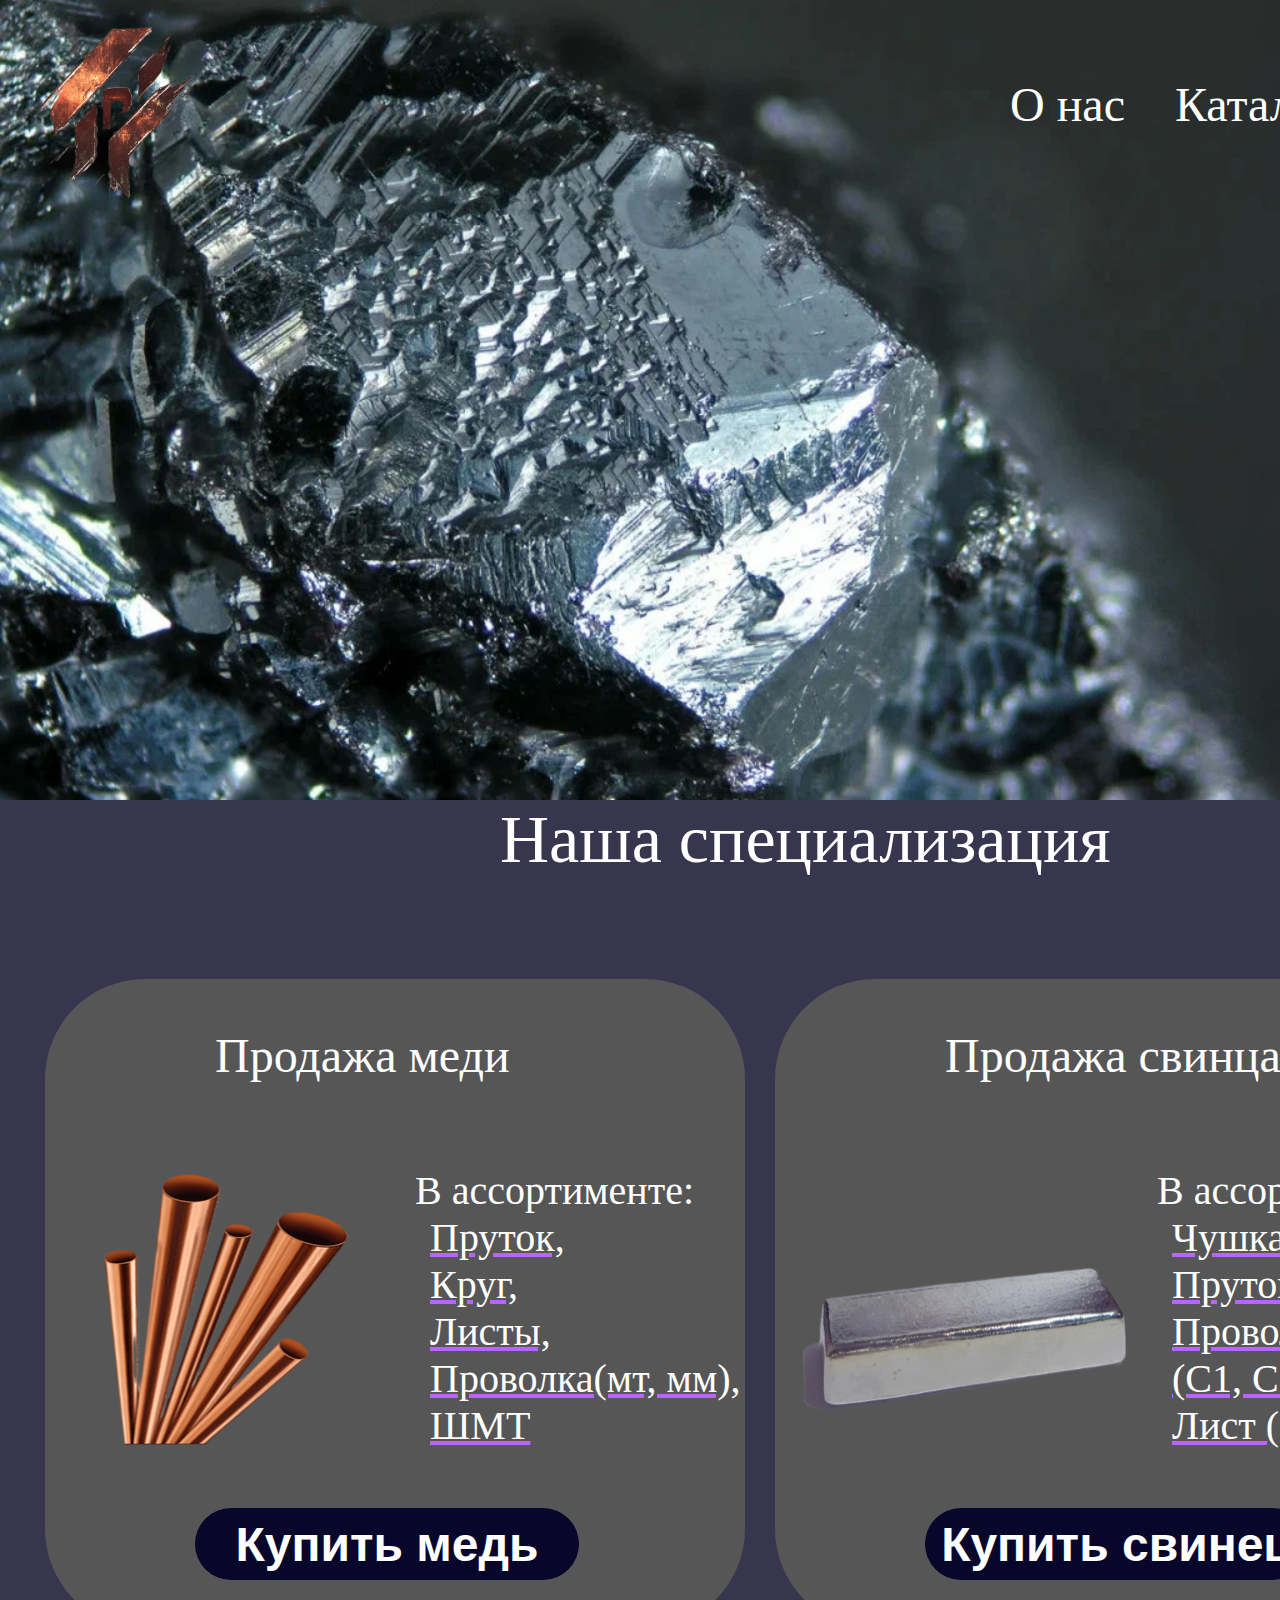
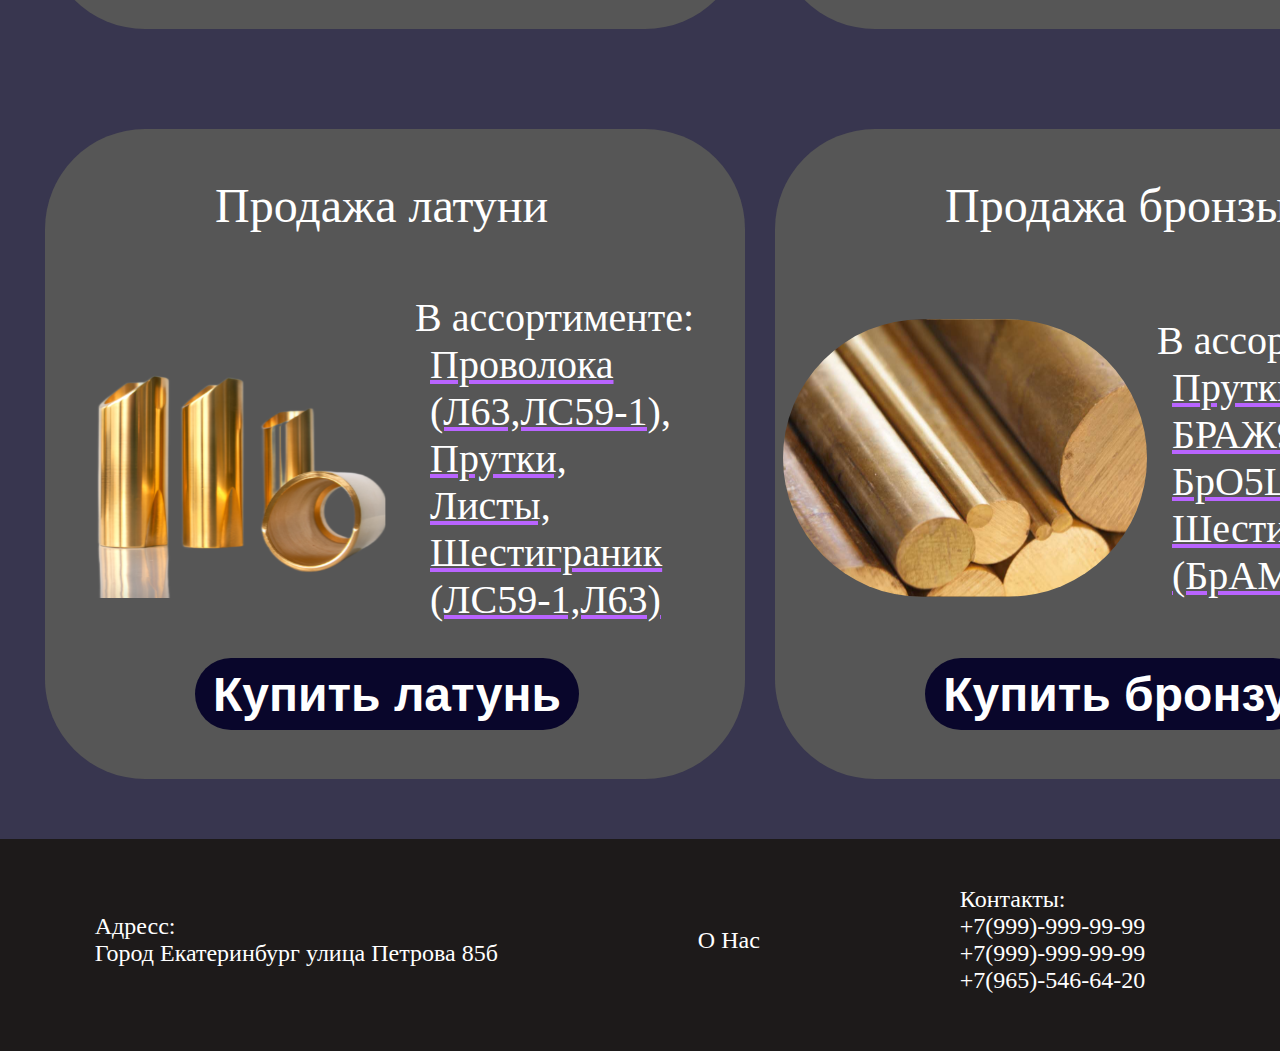
<file: ИП/index.html>
<!DOCTYPE html>
<html lang="en">
<head>
    <meta charset="UTF-8">
    <meta name="viewport" content="width=device-width, initial-scale=1.0">
    <title>Metall</title>
    <link rel="stylesheet" href="./assets/css/style.css">
    <link rel="shortcut icon" type="image/png" href="./assets/img/main/logo.svg">
</head>
<body>
    <main class="main">
        <header class="header">
            <div class="header__wrap">
                <img src="./assets/img/main/logo.svg" alt="">
                <div class="header__textblock">
                    <a href="#" class="header__link"><div class="header__text">О нас</div></a>
                    <a href="./catalog.html" class="header__link"><div class="header__text">Каталог</div></a>
                </div>
            </div>
        </header>
    </main>
    <section class="produce">
        <div class="produce__wrap">
            <div class="produce__tittle">
                Наша специализация
            </div>
            <div class="produce__container">
                <div class="produce__block">
                    <div class="produce__block_tittle">Продажа меди</div>
                    <div class="produce__info">
                        <img src="./assets/img/main/copper.svg" alt="cooper" class="produce__cooper">
                        <div class="produce__textblock">
                            <div class="produce__text">В ассортименте:</div>
                            <a href="#" class="produce__link"><p class="produce__text pa">Пруток,</p></a>
                            <a href="#" class="produce__link"><p class="produce__text pa">Круг,</p></a>
                            <a href="#" class="produce__link"><p class="produce__text pa">Листы,</p></a>
                            <a href="#" class="produce__link"><p class="produce__text pa">Проволка(мт, мм),</p></a>
                            <a href="#" class="produce__link"><p class="produce__text pa">ШМТ</p></a>
                        </div>
                    </div>
                    <button class="produce__btn btn"><a href="#" class="produce__btn_link"><p class="produce__btn_text">Купить медь</p></a></button>
                </div>

                <div class="produce__block">
                    <div class="produce__block_tittle">Продажа свинца</div>
                    <div class="produce__box">
                        <div class="produce__info">
                            <img src="./assets/img/main/lead.svg" alt="cooper" class="produce__cooper">
                            <div class="produce__textblock">
                                <div class="produce__text">В ассортименте:</div>
                                <a href="#" class="produce__link"><p class="produce__text pa">Чушка (С1, С2),</p></a>
                                <a href="#" class="produce__link"><p class="produce__text pa">Пруток(С1, С2),</p></a>
                                <a href="#" class="produce__link"><p class="produce__text pa">Проволока <br> (С1, С2), </p></a>
                                <a href="#" class="produce__link"><p class="produce__text pa">Лист (С1, С2) </p></a>
                            </div>
                        </div>
                    </div>
                    <button class="produce__btn btn"><a href="#" class="produce__btn_link"><p class="produce__btn_text">Купить свинец</p></a></button>
                </div>
            </div>
            
            <div class="produce__container">
                <div class="produce__block">
                    <div class="produce__block_tittle">Продажа латуни</div>
                    <div class="produce__info">
                        <img src="./assets/img/main/brass.svg" alt="cooper" class="produce__cooper">
                        <div class="produce__textblock">
                            <div class="produce__text">В ассортименте:</div>
                            <a href="#" class="produce__link"><p class="produce__text pa">Проволока <br> (Л63,ЛС59-1),</p></a>
                            <a href="#" class="produce__link"><p class="produce__text pa">Прутки,</p></a>
                            <a href="#" class="produce__link"><p class="produce__text pa">Листы,</p></a>
                            <a href="#" class="produce__link"><p class="produce__text pa">Шестиграник <br> (ЛС59-1,Л63)</p></a>
                        </div>
                    </div>
                    <button class="produce__btn btn"><a href="#" class="produce__btn_link"><p class="produce__btn_text">Купить латунь</p></a></button>
                </div>

                <div class="produce__block">
                    <div class="produce__block_tittle">Продажа бронзы</div>
                    <div class="produce__box">
                        <div class="produce__info">
                            <img src="./assets/img/main/bronze.svg" alt="cooper" class="produce__cooper">
                            <div class="produce__textblock">
                                <div class="produce__text">В ассортименте:</div>
                                <a href="#" class="produce__link"><p class="produce__text pa">Прутки,</p></a>
                                <a href="#" class="produce__link"><p class="produce__text pa">БРАЖ9-4,</p></a>
                                <a href="#" class="produce__link"><p class="produce__text pa">БрО5Ц5С5,</p></a>
                                <a href="#" class="produce__link"><p class="produce__text pa">Шестигранник<br>(БрАМц9-2)</p></a>
                            </div>
                        </div>
                    </div>
                    <button class="produce__btn btn"><a href="#" class="produce__btn_link"><p class="produce__btn_text">Купить бронзу</p></a></button>
                </div>
            </div>
        </div>
    </section>
    <footer class="footer">
        <div class="footer__wrap">
            <div class="footer__text">Адресс: <br> Город Екатеринбург улица Петрова 85б</div>
            <a href="#" class="footer__link"><p class="footer__text">О Нас</p></a>
            <div class="footer__text">Контакты: <br> +7(999)-999-99-99 <br> +7(999)-999-99-99 <br> +7(965)-546-64-20</div>
        </div>
    </footer>
</body>
</html>
</file>
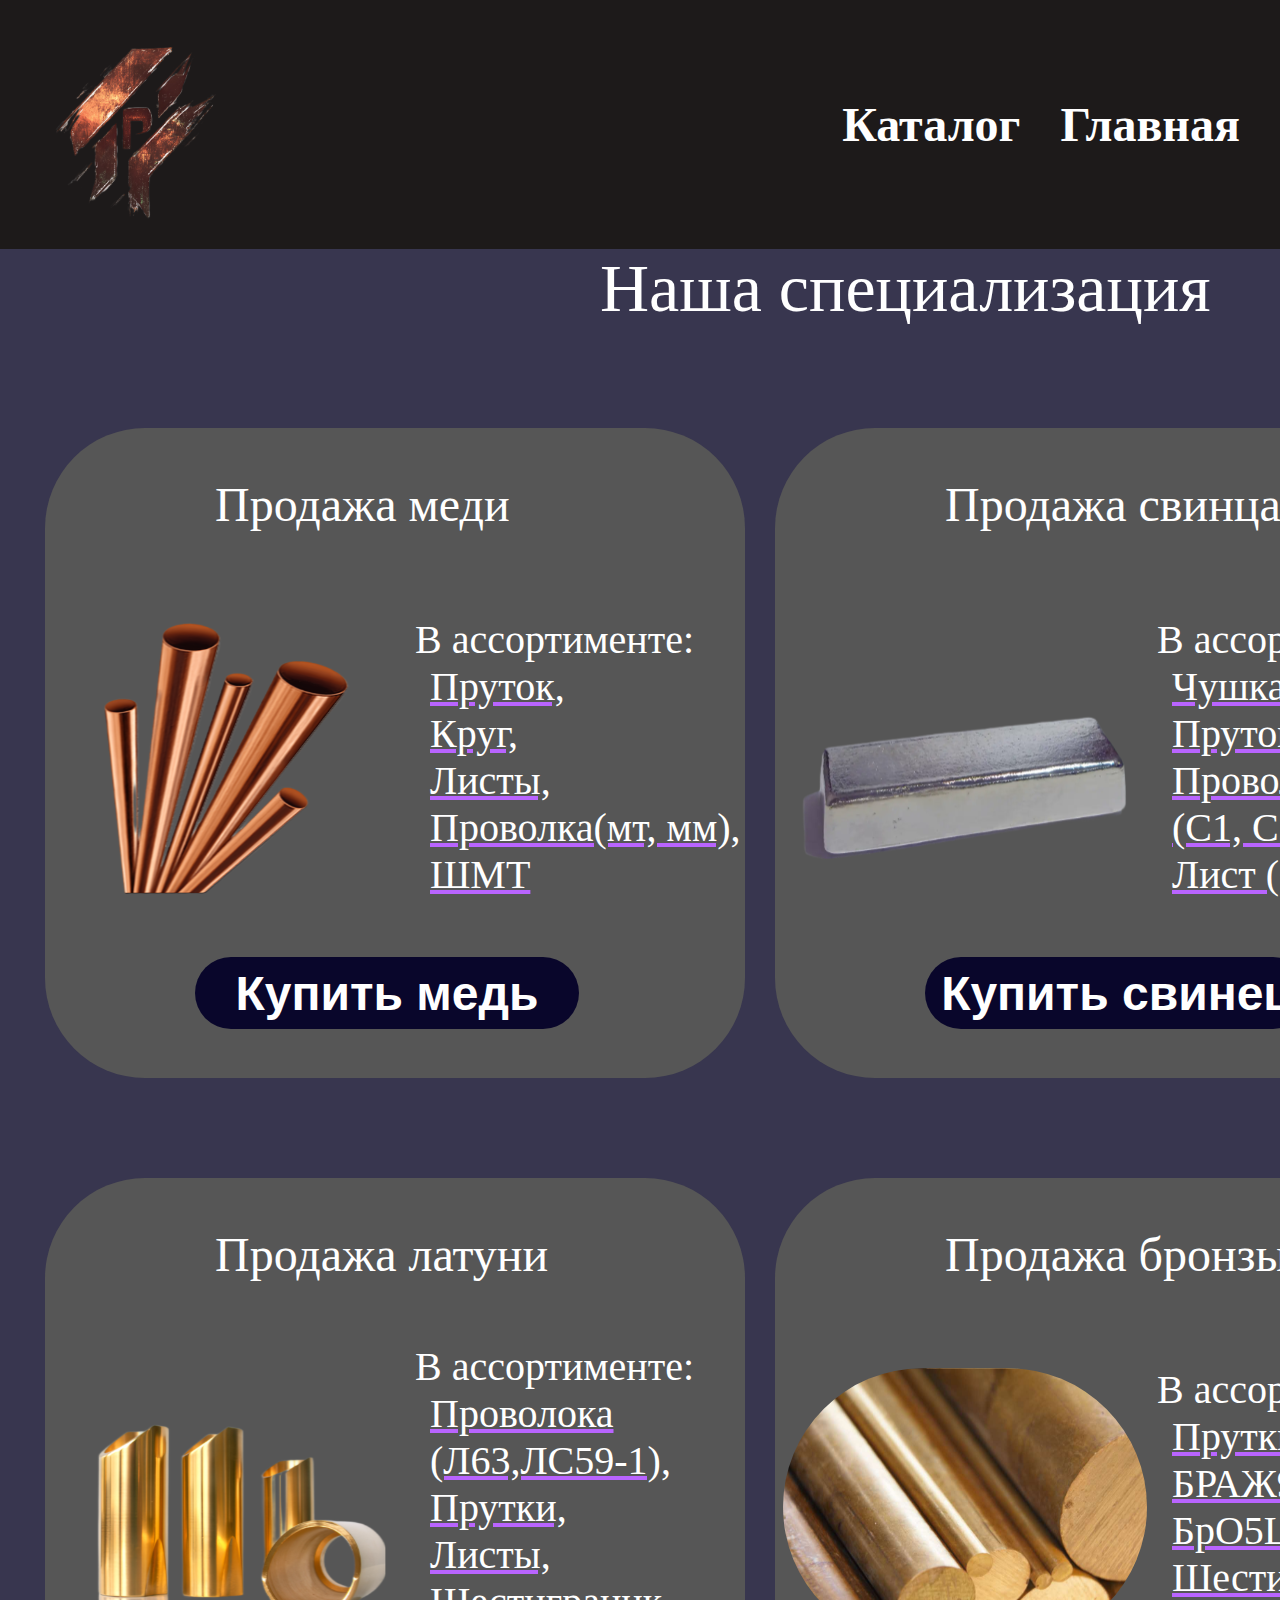
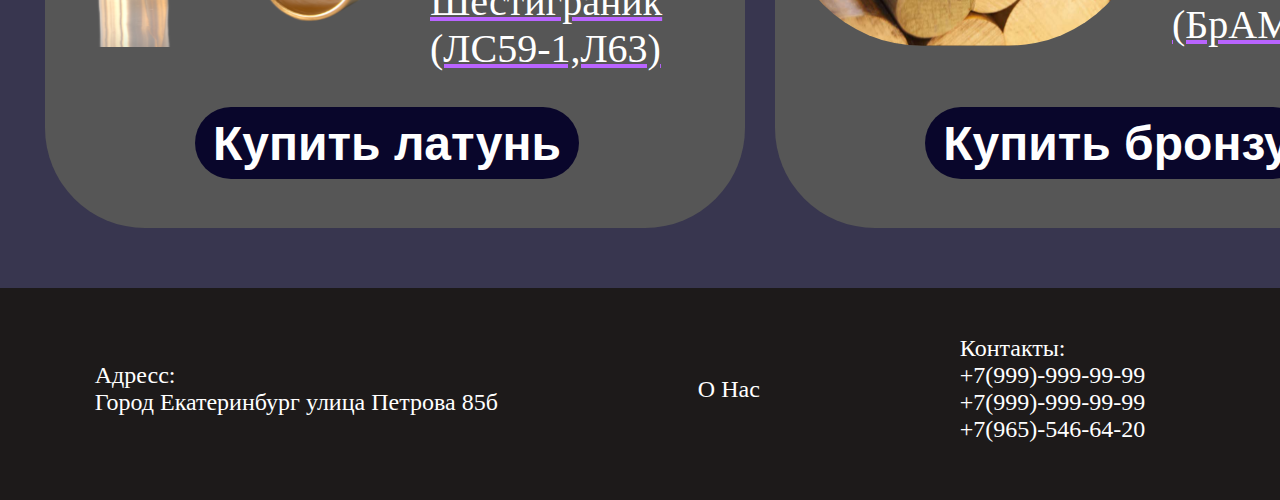
<file: ИП/catalog.html>
<!DOCTYPE html>
<html lang="en">
<head>
    <meta charset="UTF-8">
    <meta name="viewport" content="width=device-width, initial-scale=1.0">
    <title>Metall</title>
    <link rel="stylesheet" href="./assets/css/catalog__style.css">
    <link rel="shortcut icon" type="image/png" href="./assets/img/main/logo.svg">
</head>
<body>
    <header class="header">
        <div class="header__wrap">
            <img src="./assets/img/main/logo.svg" alt="" class="header__logo">
            <div class="header__block">
                <a href="#" class="header__link"><p class="header__text">Каталог</p></a>
                <a href="./index.html" class="header__link"><p class="header__text">Главная</p></a>
            </div>
        </div>
    </header>
    <section class="produce">
        <div class="produce__wrap">
            <div class="produce__tittle">
                Наша специализация
            </div>
            <div class="produce__container">
                <div class="produce__block">
                    <div class="produce__block_tittle">Продажа меди</div>
                    <div class="produce__info">
                        <img src="./assets/img/main/copper.svg" alt="cooper" class="produce__cooper">
                        <div class="produce__textblock">
                            <div class="produce__text">В ассортименте:</div>
                            <a href="#" class="produce__link"><p class="produce__text pa">Пруток,</p></a>
                            <a href="#" class="produce__link"><p class="produce__text pa">Круг,</p></a>
                            <a href="#" class="produce__link"><p class="produce__text pa">Листы,</p></a>
                            <a href="#" class="produce__link"><p class="produce__text pa">Проволка(мт, мм),</p></a>
                            <a href="#" class="produce__link"><p class="produce__text pa">ШМТ</p></a>
                        </div>
                    </div>
                    <button class="produce__btn btn"><a href="#" class="produce__btn_link"><p class="produce__btn_text">Купить медь</p></a></button>
                </div>

                <div class="produce__block">
                    <div class="produce__block_tittle">Продажа свинца</div>
                    <div class="produce__box">
                        <div class="produce__info">
                            <img src="./assets/img/main/lead.svg" alt="cooper" class="produce__cooper">
                            <div class="produce__textblock">
                                <div class="produce__text">В ассортименте:</div>
                                <a href="#" class="produce__link"><p class="produce__text pa">Чушка (С1),</p></a>
                                <a href="#" class="produce__link"><p class="produce__text pa">Пруток(С1, С2),</p></a>
                                <a href="#" class="produce__link"><p class="produce__text pa">Проволока <br> (С1, С2), </p></a>
                                <a href="#" class="produce__link"><p class="produce__text pa">Лист (С1, С2) </p></a>
                            </div>
                        </div>
                    </div>
                    <button class="produce__btn btn"><a href="#" class="produce__btn_link"><p class="produce__btn_text">Купить свинец</p></a></button>
                </div>
            </div>
            
            <div class="produce__container">
                <div class="produce__block">
                    <div class="produce__block_tittle">Продажа латуни</div>
                    <div class="produce__info">
                        <img src="./assets/img/main/brass.svg" alt="cooper" class="produce__cooper">
                        <div class="produce__textblock">
                            <div class="produce__text">В ассортименте:</div>
                            <a href="#" class="produce__link"><p class="produce__text pa">Проволока <br> (Л63,ЛС59-1),</p></a>
                            <a href="#" class="produce__link"><p class="produce__text pa">Прутки,</p></a>
                            <a href="#" class="produce__link"><p class="produce__text pa">Листы,</p></a>
                            <a href="#" class="produce__link"><p class="produce__text pa">Шестиграник <br> (ЛС59-1,Л63)</p></a>
                        </div>
                    </div>
                    <button class="produce__btn btn"><a href="#" class="produce__btn_link"><p class="produce__btn_text">Купить латунь</p></a></button>
                </div>

                <div class="produce__block">
                    <div class="produce__block_tittle">Продажа бронзы</div>
                    <div class="produce__box">
                        <div class="produce__info">
                            <img src="./assets/img/main/bronze.svg" alt="cooper" class="produce__cooper">
                            <div class="produce__textblock">
                                <div class="produce__text">В ассортименте:</div>
                                <a href="#" class="produce__link"><p class="produce__text pa">Прутки,</p></a>
                                <a href="#" class="produce__link"><p class="produce__text pa">БРАЖ9-4,</p></a>
                                <a href="#" class="produce__link"><p class="produce__text pa">БрО5Ц5С5,</p></a>
                                <a href="#" class="produce__link"><p class="produce__text pa">Шестигранник<br>(БрАМц9-2)</p></a>
                            </div>
                        </div>
                    </div>
                    <button class="produce__btn btn"><a href="#" class="produce__btn_link"><p class="produce__btn_text">Купить бронзу</p></a></button>
                </div>
            </div>
        </div>
    </section>
    <footer class="footer">
        <div class="footer__wrap">
            <div class="footer__text">Адресс: <br> Город Екатеринбург улица Петрова 85б</div>
            <a href="#" class="footer__link"><p class="footer__text">О Нас</p></a>
            <div class="footer__text">Контакты: <br> +7(999)-999-99-99 <br> +7(999)-999-99-99 <br> +7(965)-546-64-20</div>
        </div>
    </footer>
</body>
</file>
<file: ИП/assets/css/style.css>
* {
  padding: 0;
  margin: 0;
  box-sizing: border-box;
}

.pa {
  margin-left: 15px;
}

.btn {
  width: 384px;
  height: 72px;
  background-color: #09062B;
  border-radius: 150px;
  border-style: none;
  transition: 1s all;
  cursor: pointer;
}

.container {
  padding: 10px;
}

.main {
  width: 100vw;
  height: 800px;
  background: url(../img/XXL_height.webp) no-repeat center center/cover;
}

.header {
  width: 1440px;
  height: 210px;
}
.header__wrap {
  display: flex;
  align-items: center;
  justify-content: space-between;
  gap: 622px;
}
.header__textblock {
  width: 380px;
  margin-right: 50px;
  display: flex;
  align-items: center;
  gap: 50px;
}
.header__link {
  text-decoration: none;
}
.header__text {
  color: #fff;
  font-size: 48px;
  font-weight: 200;
}

.produce {
  width: 100%;
  height: auto;
  background-color: #38364F;
  padding-bottom: 60px;
}
.produce__wrap {
  width: auto;
  height: auto;
  padding: 0px 40px 0px 0px;
}
.produce__tittle {
  color: #ffffff;
  font-weight: 400;
  font-size: 68px;
  padding-left: 500px;
}
.produce__block {
  width: 700px;
  height: 650px;
  background-color: #565656;
  border-radius: 100px;
  margin-left: 30px;
  align-content: center;
}
.produce__block_tittle {
  color: #fff;
  font-size: 48px;
  font-weight: 400;
  margin-left: 170px;
  padding-bottom: 20px;
}
.produce__container {
  display: flex;
  justify-content: space-between;
  padding-left: 15px;
  margin-top: 100px;
}
.produce__info {
  display: flex;
  align-items: center;
  margin-top: 5px;
  gap: 10px;
  margin-right: 30px;
  padding-left: 8px;
}
.produce__cooper {
  width: 364px;
  height: 280px;
}
.produce__textblock {
  width: 300px;
  height: 400px;
  align-content: center;
}
.produce__text {
  width: 400px;
  font-size: 40px;
  font-weight: 500;
  color: #ffffff;
}
.produce__link {
  text-decoration-color: #b964ff;
}
.produce__btn {
  margin-left: 150px;
  align-content: center;
}
.produce__btn_link {
  text-decoration: none;
}
.produce__btn_text {
  color: #fff;
  font-size: 48px;
  font-weight: 600;
}

.footer {
  width: 100%;
  height: 212px;
  background-color: #1D1A1A;
}
.footer__wrap {
  width: 100%;
  height: 212px;
  display: flex;
  justify-content: center;
  align-items: center;
  gap: 200px;
  padding: 60px 70px 70px 30px;
}
.footer__text {
  color: #fff;
  font-size: 24px;
  font-weight: 400;
}
.footer__link {
  text-decoration: none;
}/*# sourceMappingURL=style.css.map */
</file>
<file: ИП/assets/css/catalog__style.css>
* {
  padding: 0;
  margin: 0;
  box-sizing: border-box;
}

.pa {
  margin-left: 15px;
}

.btn {
  width: 384px;
  height: 72px;
  background-color: #09062B;
  border-radius: 150px;
  border-style: none;
  transition: 1s all;
  cursor: pointer;
}

.header {
  width: auto;
  height: auto;
  background-color: #1D1A1A;
  padding: 20px 0px 20px 20px;
}
.header__wrap {
  width: 100%;
  display: flex;
  justify-content: space-between;
  align-items: center;
  padding-right: 40px;
}
.header__block {
  display: flex;
  justify-content: space-between;
  align-items: center;
  gap: 40px;
}
.header__link {
  text-decoration: none;
}
.header__text {
  color: #fff;
  font-size: 48px;
  font-weight: 600;
}

.produce {
  width: auto;
  height: auto;
  background-color: #38364F;
  padding-bottom: 60px;
}
.produce__wrap {
  width: auto;
  height: auto;
  padding: 0px 40px 0px 0px;
}
.produce__tittle {
  color: #ffffff;
  font-weight: 400;
  font-size: 68px;
  padding-left: 600px;
}
.produce__block {
  width: 700px;
  height: 650px;
  background-color: #565656;
  border-radius: 100px;
  margin-left: 30px;
  align-content: center;
}
.produce__block_tittle {
  color: #fff;
  font-size: 48px;
  font-weight: 400;
  margin-left: 170px;
  padding-bottom: 20px;
}
.produce__container {
  display: flex;
  justify-content: space-between;
  padding-left: 15px;
  margin-top: 100px;
}
.produce__info {
  display: flex;
  align-items: center;
  margin-top: 5px;
  gap: 10px;
  margin-right: 30px;
  padding-left: 8px;
}
.produce__cooper {
  width: 364px;
  height: 280px;
}
.produce__textblock {
  width: 300px;
  height: 400px;
  align-content: center;
}
.produce__text {
  width: 400px;
  font-size: 40px;
  font-weight: 500;
  color: #ffffff;
}
.produce__link {
  text-decoration-color: #b964ff;
}
.produce__btn {
  margin-left: 150px;
  align-content: center;
}
.produce__btn_link {
  text-decoration: none;
}
.produce__btn_text {
  color: #fff;
  font-size: 48px;
  font-weight: 600;
}

.footer {
  width: auto;
  height: 212px;
  background-color: #1D1A1A;
}
.footer__wrap {
  width: auto;
  height: 212px;
  display: flex;
  justify-content: center;
  align-items: center;
  gap: 200px;
  padding: 60px 70px 70px 30px;
}
.footer__text {
  color: #fff;
  font-size: 24px;
  font-weight: 400;
}
.footer__link {
  text-decoration: none;
}/*# sourceMappingURL=catalog__style.css.map */
</file>
